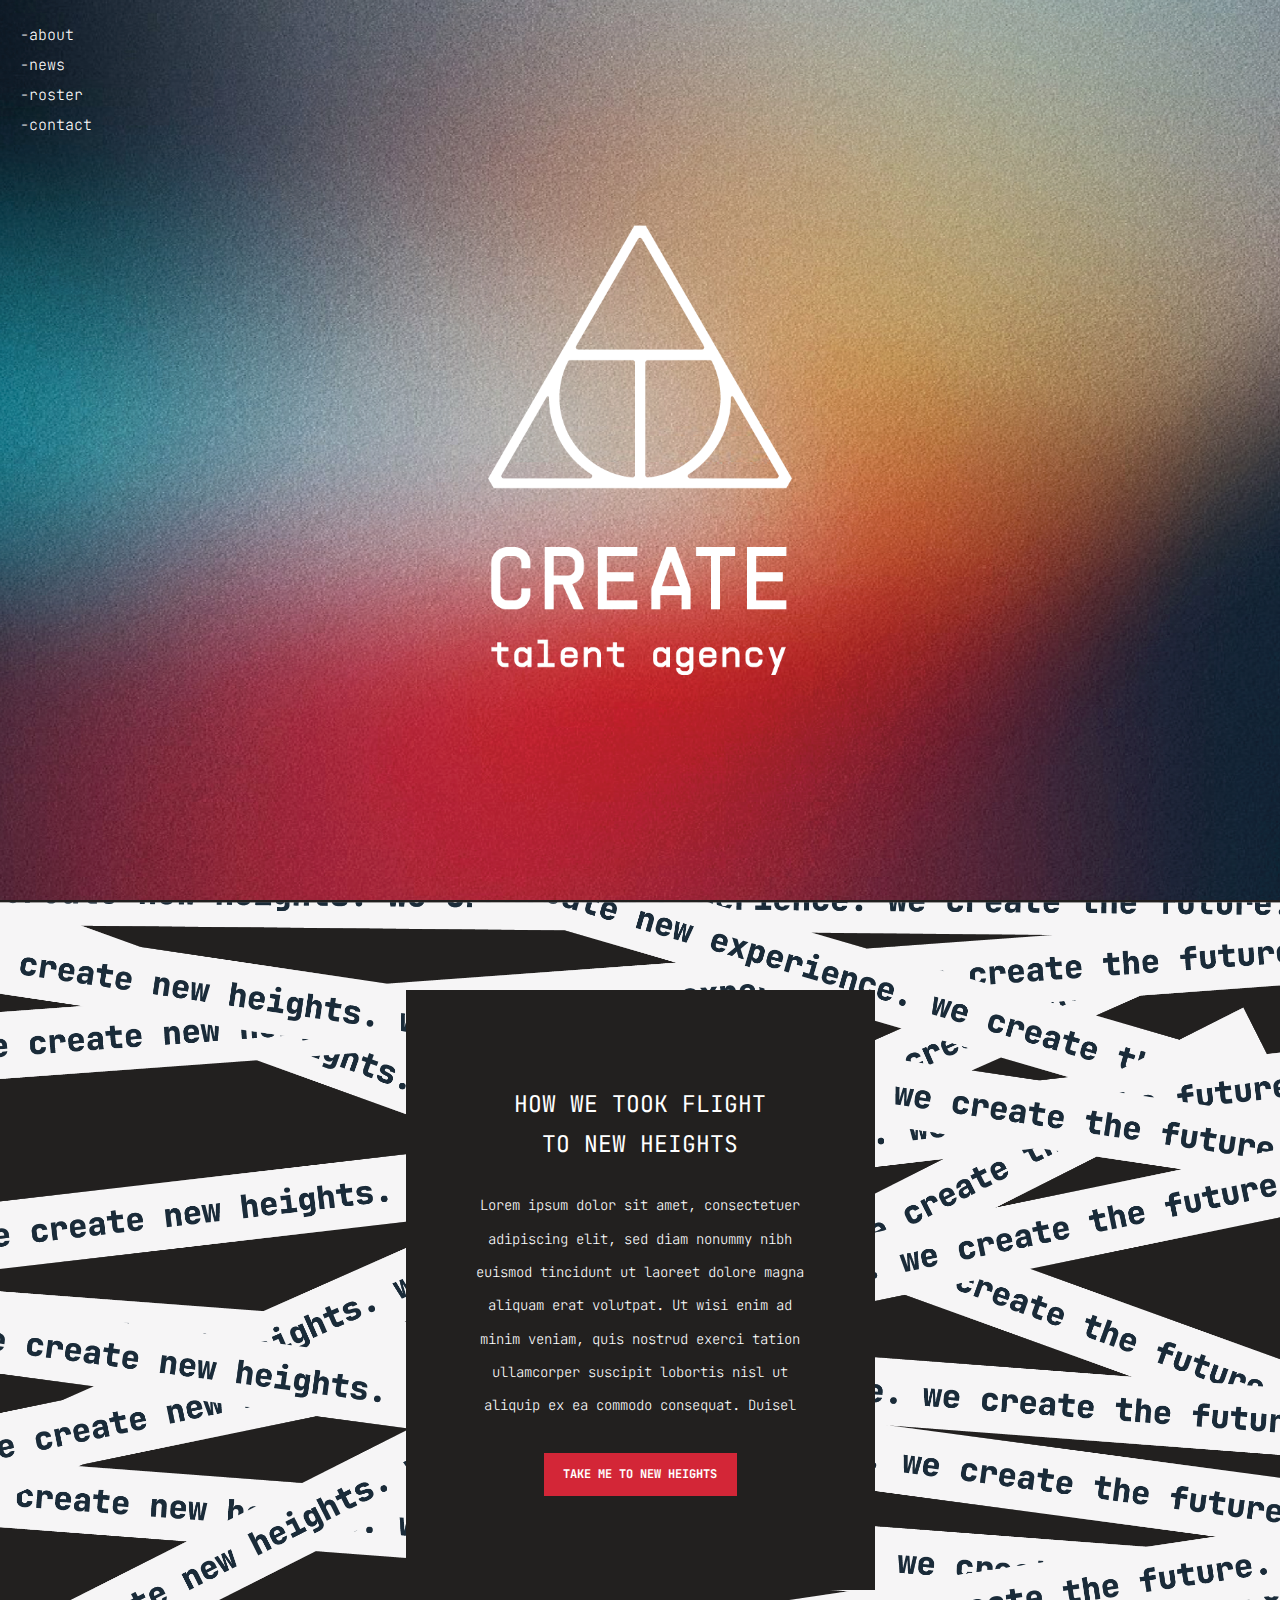
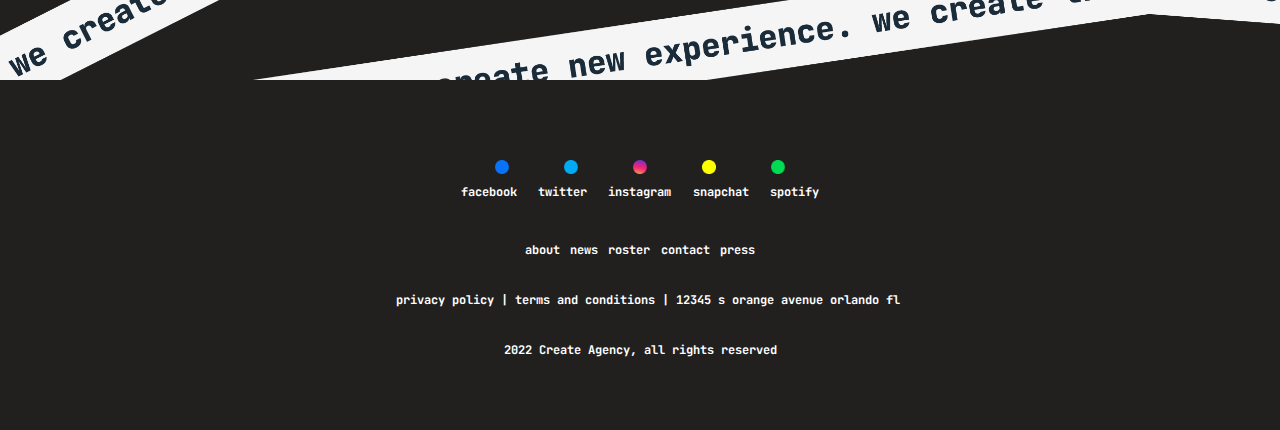
<file: index.html>
<!doctype html>
<html class="no-js" lang="">

<head>
  <meta charset="utf-8">
  <title></title>
  <meta name="description" content="">
  <meta name="viewport" content="width=device-width, initial-scale=1">

  <meta property="og:title" content="">
  <meta property="og:type" content="">
  <meta property="og:url" content="">
  <meta property="og:image" content="">

  <link rel="apple-touch-icon" href="icon.png">
  <!-- Place favicon.ico in the root directory -->

  <link rel="stylesheet" href="scss/main.css">
  <link rel="preconnect" href="https://fonts.googleapis.com">
  <link rel="preconnect" href="https://fonts.gstatic.com" crossorigin>
  <link href="https://fonts.googleapis.com/css2?family=JetBrains+Mono:ital,wght@0,100;0,200;0,300;0,400;0,500;0,600;0,700;0,800;1,100;1,200;1,300;1,400;1,500;1,600;1,700;1,800&display=swap" rel="stylesheet">
</head>

<body>
    <!-- BEGIN NAV CODE -->
        <div class="nav" id="nav">
            <a class="nav-link" href="./about.html"><div class="removeable">- </div>about</a>
            <a class="nav-link" href="#"><div class="removeable">- </div>news</a>
            <a class="nav-link" href="#"><div class="removeable">- </div>roster</a>
            <a class="nav-link" href="#"><div class="removeable">- </div>contact</a>
        </div>
    <!-- END NAV CODE -->


    <!-- BEGIN HERO CODE -->
    <div class="container hero" id="hero">
        <div class="container-background--hero" style="background-image: url(./img/hero/landingPageBackground.png)">
            <img class="hero-logo"src="./img/hero/landingPageLogo.png"></img>
        </div>
    </div>
    <!-- END HERO CODE -->


    <!-- BEGIN INTRO CODE -->
    <div class="container" id="intro">
        <div class="container-background" style="background-image: url(./img/home-intro/homeIntroStrips.png)">
            <div class="home-intro-content-box">
                <div class="intro--title">HOW WE TOOK FLIGHT TO NEW HEIGHTS</div>
                <div class="intro--body">
                    Lorem ipsum dolor sit amet, consectetuer adipiscing elit, 
                    sed diam nonummy nibh euismod tincidunt ut laoreet dolore 
                    magna aliquam erat volutpat. Ut wisi enim ad minim veniam, 
                    quis nostrud exerci tation ullamcorper suscipit lobortis 
                    nisl ut aliquip ex ea commodo consequat. Duisel
                </div>
                <a href="./about.html"><div class="intro--cta" id="intro-cta">TAKE ME TO NEW HEIGHTS</div></a>
            </div>
        </div>
    </div>
    <!-- END INTRO CODE -->

    <!-- BEGIN FOOTER CODE -->
    <div class="container footer" id="footer">
        <div class="social--buttons">
            <a href="https://www.facebook.com"><img class="social--icon" src="./img/footer/facebook.png"></a>
            <a href="https://www.twitter.com"><img class="social--icon" src="./img/footer/twitter.png"></a>
            <a href="https://www.instagram.com"><img class="social--icon" src="./img/footer/instagram.png"></a>
            <a href="https://www.snapchat.com"><img class="social--icon" src="./img/footer/snapchat.png"></a>
            <a href="https://www.soundcloud.com"><img class="social--icon" src="./img/footer/spotify.png"></a>
        </div>
        <div class="social--text">
            <a href="https://www.facebook.com"> <p>facebook</p></a>
            <a href="https://www.twitter.com"><p>twitter</p></a>
            <a href="https://www.instagram.com"><p>instagram</p></a>
            <a href="https://www.snapchat.com"><p>snapchat</p></a>
            <a href="https://www.soundcloud.com"><p>spotify</p></a>
        </div>
        <div class="footer--text spacer-medium">
            <a href="./about.html"><p>about</p></a>
            <a href="#"><p>news</p></a>
            <a href="#"><p>roster</p></a>
            <a href="#"><p>contact</p></a>
            <a href="#"><p>press</p></a>
        </div>
        <div class="footer--text spacer-medium w-xL">
            <a href="#"> <p>privacy policy | </a>
            <a href="#">terms and conditions | </a>
            12345 s orange avenue orlando fl</p>
        </div>
        <div class="footer--text spacer-medium w-L">
            <p>2022 Create Agency, all rights reserved</a>
        </div>
    </div>
    <!-- END FOOTER CODE -->

    <!-- BODY JS -->
    <script src="./app.js"></script>
</body>
</file>
<file: scss/main.css>
.footer, .footer--text {
  height: 350px;
  background-color: #22201F;
  display: -webkit-box;
  display: -ms-flexbox;
  display: flex;
  -webkit-box-align: center;
      -ms-flex-align: center;
          align-items: center;
  -webkit-box-orient: vertical;
  -webkit-box-direction: normal;
      -ms-flex-direction: column;
          flex-direction: column;
}

.footer--text {
  font-family: 'JetBrains Mono', monospace;
  text-align: center;
  font-size: 12px;
  font-weight: 700;
  display: -webkit-box;
  display: -ms-flexbox;
  display: flex;
  -webkit-box-orient: horizontal;
  -webkit-box-direction: normal;
      -ms-flex-direction: row;
          flex-direction: row;
  -webkit-box-pack: space-evenly;
      -ms-flex-pack: space-evenly;
          justify-content: space-evenly;
  height: 0px;
  width: 250px;
  max-width: 80%;
}

.w-L {
  width: 400px;
}

.w-xL {
  width: 550px;
}

.social, .social--buttons, .social--icon, .social--text {
  display: -webkit-box;
  display: -ms-flexbox;
  display: flex;
}

.social--buttons {
  width: 400px;
  -webkit-box-align: center;
      -ms-flex-align: center;
          align-items: center;
  -webkit-box-pack: space-evenly;
      -ms-flex-pack: space-evenly;
          justify-content: space-evenly;
  max-width: 98%;
}

.social--icon {
  height: 14px;
}

.social--text {
  font-family: 'JetBrains Mono', monospace;
  text-align: center;
  font-size: 12px;
  font-weight: 700;
  display: -webkit-box;
  display: -ms-flexbox;
  display: flex;
  -webkit-box-orient: horizontal;
  -webkit-box-direction: normal;
      -ms-flex-direction: row;
          flex-direction: row;
  -webkit-box-pack: space-evenly;
      -ms-flex-pack: space-evenly;
          justify-content: space-evenly;
  width: 400px;
  margin-top: 10px;
  max-width: 98%;
}

@media (max-width: 300px) {
  .social--text {
    font-size: 8px;
  }
}

.hero-logo {
  height: 50%;
}

@media (max-width: 300px) {
  .hero-logo {
    height: 40%;
  }
}

.about-intro-content-box {
  height: 169px;
  width: 75%;
  display: -webkit-box;
  display: -ms-flexbox;
  display: flex;
  -webkit-box-orient: vertical;
  -webkit-box-direction: normal;
      -ms-flex-direction: column;
          flex-direction: column;
  -webkit-box-pack: center;
      -ms-flex-pack: center;
          justify-content: center;
  -webkit-box-align: center;
      -ms-flex-align: center;
          align-items: center;
  font-size: 100pt;
  text-align: center;
  max-width: 80%;
}

@media (max-width: 1440px) {
  .about-intro-content-box {
    font-size: 100pt;
  }
}

.about-intro-text {
  max-width: 100%;
}

@media (max-width: 576px) {
  .about-intro-text {
    font-size: 50pt;
  }
}

.about {
  max-width: inherit;
  -webkit-box-pack: center;
      -ms-flex-pack: center;
          justify-content: center;
  -webkit-box-align: center;
      -ms-flex-align: center;
          align-items: center;
  display: -webkit-box;
  display: -ms-flexbox;
  display: flex;
  -webkit-box-orient: vertical;
  -webkit-box-direction: normal;
      -ms-flex-direction: column;
          flex-direction: column;
}

.about-text, .about-text--l, .about-text--s {
  line-height: 35px;
  text-align: center;
  max-width: 620px;
}

.about-text--l {
  font-size: 18px;
  font-weight: 800;
}

.about-text--s {
  font-size: 14px;
  font-weight: 400;
  margin-bottom: 31px;
}

.about-logo {
  height: 20%;
  margin-top: 5%;
}

.date, .date--box {
  display: -webkit-box;
  display: -ms-flexbox;
  display: flex;
  -webkit-box-pack: center;
      -ms-flex-pack: center;
          justify-content: center;
  -webkit-box-align: center;
      -ms-flex-align: center;
          align-items: center;
}

.date--box {
  background-color: #22201F;
  width: 261px;
  height: 63px;
}

.date--text {
  font-size: 15px;
}

.about-item, .about-item--photo, .about-item--text {
  display: -webkit-box;
  display: -ms-flexbox;
  display: flex;
  -webkit-box-pack: center;
      -ms-flex-pack: center;
          justify-content: center;
  -webkit-box-align: center;
      -ms-flex-align: center;
          align-items: center;
  width: inherit;
}

@media (max-width: 300px) {
  .about-item, .about-item--photo, .about-item--text {
    -webkit-box-orient: vertical;
    -webkit-box-direction: normal;
        -ms-flex-direction: column;
            flex-direction: column;
  }
}

@media (max-width: 576px) {
  .about-item, .about-item--photo, .about-item--text {
    -webkit-box-orient: vertical;
    -webkit-box-direction: normal;
        -ms-flex-direction: column;
            flex-direction: column;
  }
}

@media (max-width: 992px) {
  .about-item, .about-item--photo, .about-item--text {
    -webkit-box-orient: vertical;
    -webkit-box-direction: normal;
        -ms-flex-direction: column;
            flex-direction: column;
    margin: 0;
  }
}

.about-item--photo {
  width: inherit;
  max-width: 395px;
  height: 20%;
  margin-right: 15px;
}

@media (max-width: 992px) {
  .about-item--photo {
    margin: 0;
  }
}

.about-item img, .about-item--photo img, .about-item--text img {
  height: inherit;
  max-width: 100%;
}

.about-item--text {
  width: inherit;
  height: 255px;
  font-size: 12px;
  line-height: 32px;
  padding-top: 10px;
  padding-left: 10px;
  margin-left: 15px;
  max-width: 395px;
}

.flip .about-item--photo {
  -webkit-box-ordinal-group: 3;
      -ms-flex-order: 2;
          order: 2;
  margin-right: 0px;
  margin-left: 15px;
}

@media (max-width: 992px) {
  .flip .about-item--photo {
    margin: 0;
  }
}

.flip .about-item--text {
  -webkit-box-ordinal-group: 2;
      -ms-flex-order: 1;
          order: 1;
  margin-right: 15px;
  margin-left: 0px;
  text-align: right;
}

.content-group {
  display: -webkit-box;
  display: -ms-flexbox;
  display: flex;
  -webkit-box-pack: center;
      -ms-flex-pack: center;
          justify-content: center;
  -webkit-box-align: center;
      -ms-flex-align: center;
          align-items: center;
  -webkit-box-orient: vertical;
  -webkit-box-direction: normal;
      -ms-flex-direction: column;
          flex-direction: column;
  height: inherit;
}

.circle {
  width: 30px;
  height: 30px;
  border-radius: 50%;
  background-color: black;
  -webkit-box-shadow: 0px 40px 0px black, 0px 80px 0px black;
          box-shadow: 0px 40px 0px black, 0px 80px 0px black;
}

.circle-group {
  display: -webkit-box;
  display: -ms-flexbox;
  display: flex;
  -webkit-box-orient: vertical;
  -webkit-box-direction: normal;
      -ms-flex-direction: column;
          flex-direction: column;
}

.home-intro-content-box {
  background-color: #22201F;
  height: 600px;
  width: 469px;
  display: -webkit-box;
  display: -ms-flexbox;
  display: flex;
  -webkit-box-orient: vertical;
  -webkit-box-direction: normal;
      -ms-flex-direction: column;
          flex-direction: column;
  -webkit-box-pack: center;
      -ms-flex-pack: center;
          justify-content: center;
  -webkit-box-align: center;
      -ms-flex-align: center;
          align-items: center;
}

@media (max-width: 576px) {
  .home-intro-content-box {
    width: 380px;
  }
}

.intro, .intro--title, .intro--body, .intro--cta {
  font-family: 'JetBrains Mono', monospace;
  text-align: center;
}

.intro--title {
  width: 60%;
  font-size: 23px;
  margin-bottom: 25px;
  line-height: 30pt;
}

@media (max-width: 576px) {
  .intro--title {
    width: 70%;
  }
}

@media (max-width: 300px) {
  .intro--title {
    margin-top: 100px;
    line-height: 20pt;
    font-size: 20px;
  }
}

.intro--body {
  font-weight: 200;
  width: 75%;
  font-size: 14px;
  line-height: 25pt;
}

.intro--cta {
  background-color: #D32637;
  width: 193px;
  height: 43px;
  margin-top: 30px;
  font-weight: 700;
  font-size: 12px;
  display: -webkit-box;
  display: -ms-flexbox;
  display: flex;
  -webkit-box-align: center;
      -ms-flex-align: center;
          align-items: center;
  -webkit-box-pack: center;
      -ms-flex-pack: center;
          justify-content: center;
}

@media (max-width: 300px) {
  .intro--cta {
    margin-top: 50px;
  }
}

.nav {
  position: absolute;
  display: -webkit-box;
  display: -ms-flexbox;
  display: flex;
  -webkit-box-orient: vertical;
  -webkit-box-direction: normal;
      -ms-flex-direction: column;
          flex-direction: column;
  font-family: 'JetBrains Mono', monospace;
  font-weight: 200;
  font-size: 15px;
  line-height: 30px;
  padding-top: 20px;
  padding-left: 20px;
  max-width: 100%;
}

.nav-link {
  display: -webkit-box;
  display: -ms-flexbox;
  display: flex;
  -webkit-box-orient: horizontal;
  -webkit-box-direction: normal;
      -ms-flex-direction: row;
          flex-direction: row;
}

.sticky {
  position: fixed;
  top: 0;
  width: 100%;
}

.bar {
  background-color: #22201F;
  -webkit-box-orient: horizontal;
  -webkit-box-direction: normal;
      -ms-flex-direction: row;
          flex-direction: row;
  -webkit-box-align: center;
      -ms-flex-align: center;
          align-items: center;
  -webkit-box-pack: center;
      -ms-flex-pack: center;
          justify-content: center;
  padding-left: 0px;
  padding-top: 10px;
  padding-bottom: 20px;
  z-index: 3;
}

.bar > .nav-link {
  margin-left: 5px;
  margin-right: 5px;
}

.active {
  display: none;
}

* {
  margin: 0px;
  padding: 0px;
  border: none;
  color: white;
  font-family: 'JetBrains Mono', monospace;
}

a {
  text-decoration: none;
}

.container {
  display: -webkit-box;
  display: -ms-flexbox;
  display: flex;
  width: 100%;
  -webkit-box-align: center;
      -ms-flex-align: center;
          align-items: center;
  -webkit-box-pack: center;
      -ms-flex-pack: center;
          justify-content: center;
}

.container-background, .container-background--hero, .container-background--baseline, .container-background--long-about {
  height: 780px;
  width: 100%;
  display: -webkit-box;
  display: -ms-flexbox;
  display: flex;
  -webkit-box-align: center;
      -ms-flex-align: center;
          align-items: center;
  -webkit-box-pack: center;
      -ms-flex-pack: center;
          justify-content: center;
  background-repeat: no-repeat;
  -o-object-position: center;
     object-position: center;
  -o-object-fit: cover;
     object-fit: cover;
  background-size: cover;
  background-color: #22201F;
  background-position: center center;
}

.container-background--hero {
  height: 100vh;
}

.container-background--baseline {
  -webkit-box-orient: vertical;
  -webkit-box-direction: normal;
      -ms-flex-direction: column;
          flex-direction: column;
  -webkit-box-pack: start;
      -ms-flex-pack: start;
          justify-content: start;
  height: 600px;
}

.container-background--long-about {
  -webkit-box-orient: vertical;
  -webkit-box-direction: normal;
      -ms-flex-direction: column;
          flex-direction: column;
  -webkit-box-pack: start;
      -ms-flex-pack: start;
          justify-content: start;
  height: 100%;
  max-width: 100%;
}

.spacer-small {
  margin-top: 25px;
}

.spacer-circle {
  margin-top: 38px;
}

.spacer-medium {
  margin-top: 50px;
}

.spacer-large {
  margin-top: 100px;
}

.spacer-xl {
  margin-top: 150px;
}

.spacer-xxl {
  margin-top: 200px;
}
/*# sourceMappingURL=main.css.map */
</file>
